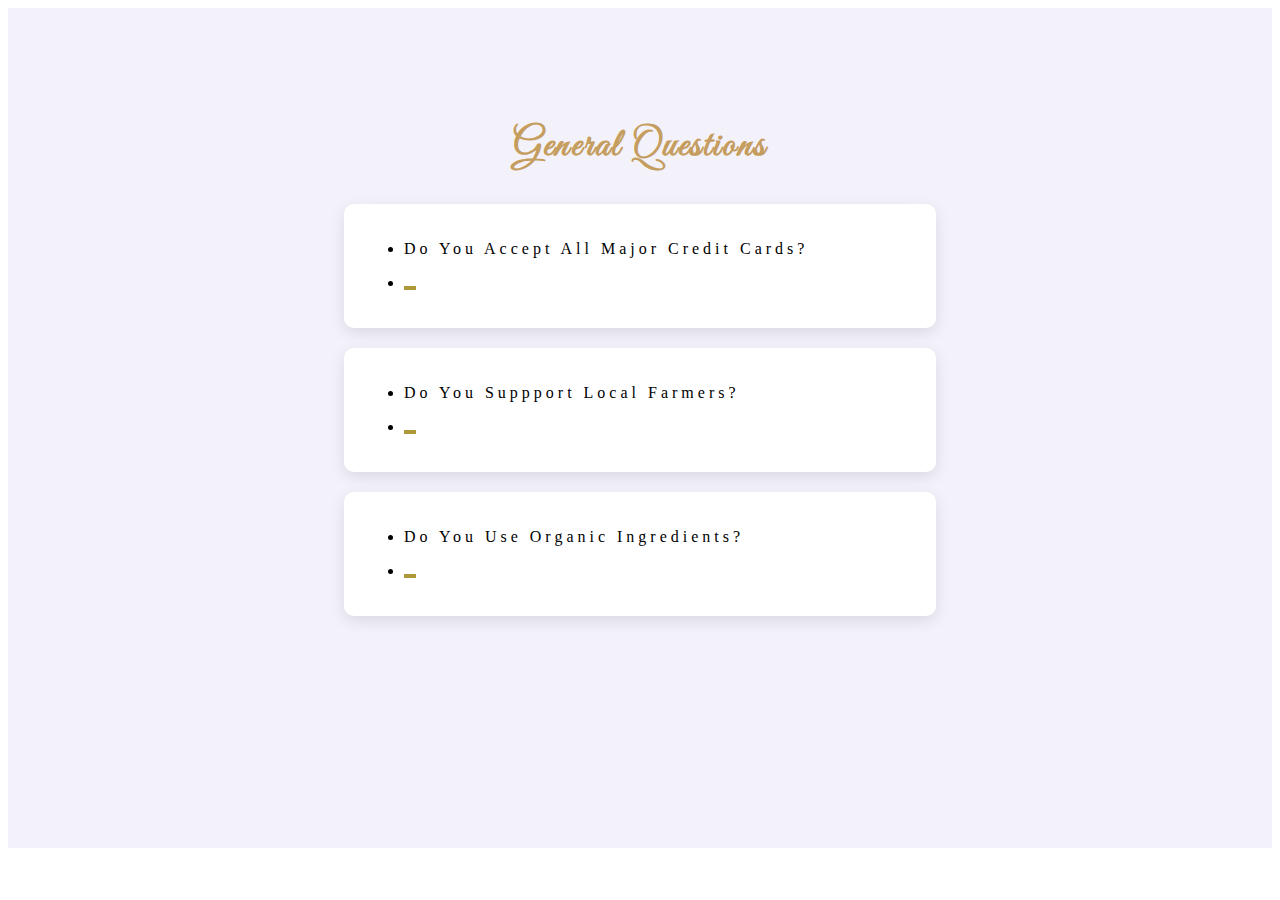
<file: JS-8-6/bài 2/index.html>
<!DOCTYPE html>
<html lang="en">
<head>
    <meta charset="UTF-8">
    <title>Title</title>
    <link href="https://cdn.jsdelivr.net/npm/bootstrap@5.1.3/dist/css/bootstrap.min.css" rel="stylesheet"
          integrity="sha384-1BmE4kWBq78iYhFldvKuhfTAU6auU8tT94WrHftjDbrCEXSU1oBoqyl2QvZ6jIW3" crossorigin="anonymous">
    <link rel="stylesheet" href="https://cdnjs.cloudflare.com/ajax/libs/font-awesome/6.0.0-beta3/css/all.min.css"
          integrity="sha512-Fo3rlrZj/k7ujTnHg4CGR2D7kSs0v4LLanw2qksYuRlEzO+tcaEPQogQ0KaoGN26/zrn20ImR1DfuLWnOo7aBA=="
          crossorigin="anonymous" referrerpolicy="no-referrer">
    <link rel="preconnect" href="https://fonts.googleapis.com">
    <link rel="preconnect" href="https://fonts.gstatic.com" crossorigin>
    <link href="https://fonts.googleapis.com/css?family=Great+Vibes&amp;display=swap" rel="stylesheet">
    <link rel="stylesheet" href="baiTest2.css">
</head>
<body>
<div class="app">
    <h2>General Questions</h2>
    <div class="row">
        <div class="col">
            <div class="category">
                <div class="title">
                    <ul class="nav justify-content-between">
                        <li class="nac-item">
                            <p>do you accept all major credit cards?</p>
                        </li>
                        <li class="more">
                            <button class="button">
                                <i class="fa-solid fa-plus"></i>
                            </button>
                        </li>
                    </ul>
                </div>
                <div class="content">
                    Lorem ipsum dolor sit amet, consectetur adipisicing elit. Est dolore illo dolores quia nemo
                    doloribus quaerat, magni numquam repellat reprehenderit.
                </div>
            </div>
            <div class="category">
                <div class="title">
                    <ul class="nav justify-content-between">
                        <li class="nac-item">
                            <p>Do You Suppport Local Farmers?</p>
                        </li>
                        <li class="more">
                            <button class="button">
                                <i class="fa-solid fa-plus"></i>
                            </button>
                        </li>
                    </ul>
                </div>
                <div class="content">
                    Lorem ipsum dolor sit amet, consectetur adipisicing elit. Est dolore illo dolores quia nemo
                    doloribus quaerat, magni numquam repellat reprehenderit.
                </div>
            </div>
            <div class="category">
                <div class="title">
                    <ul class="nav justify-content-between">
                        <li class="nac-item">
                            <p>Do You Use Organic Ingredients?</p>
                        </li>
                        <li class="more">
                            <button class="button">
                                <i class="fa-solid fa-plus"></i>
                            </button>
                        </li>
                    </ul>
                </div>
                <div class="content">
                    Lorem ipsum dolor sit amet, consectetur adipisicing elit. Est dolore illo dolores quia nemo
                    doloribus quaerat, magni numquam repellat reprehenderit.
                </div>
            </div>
        </div>
    </div>
</div>
<script type="text/javascript" src="baiTest2.js"></script>
</body>
</html>
</file>
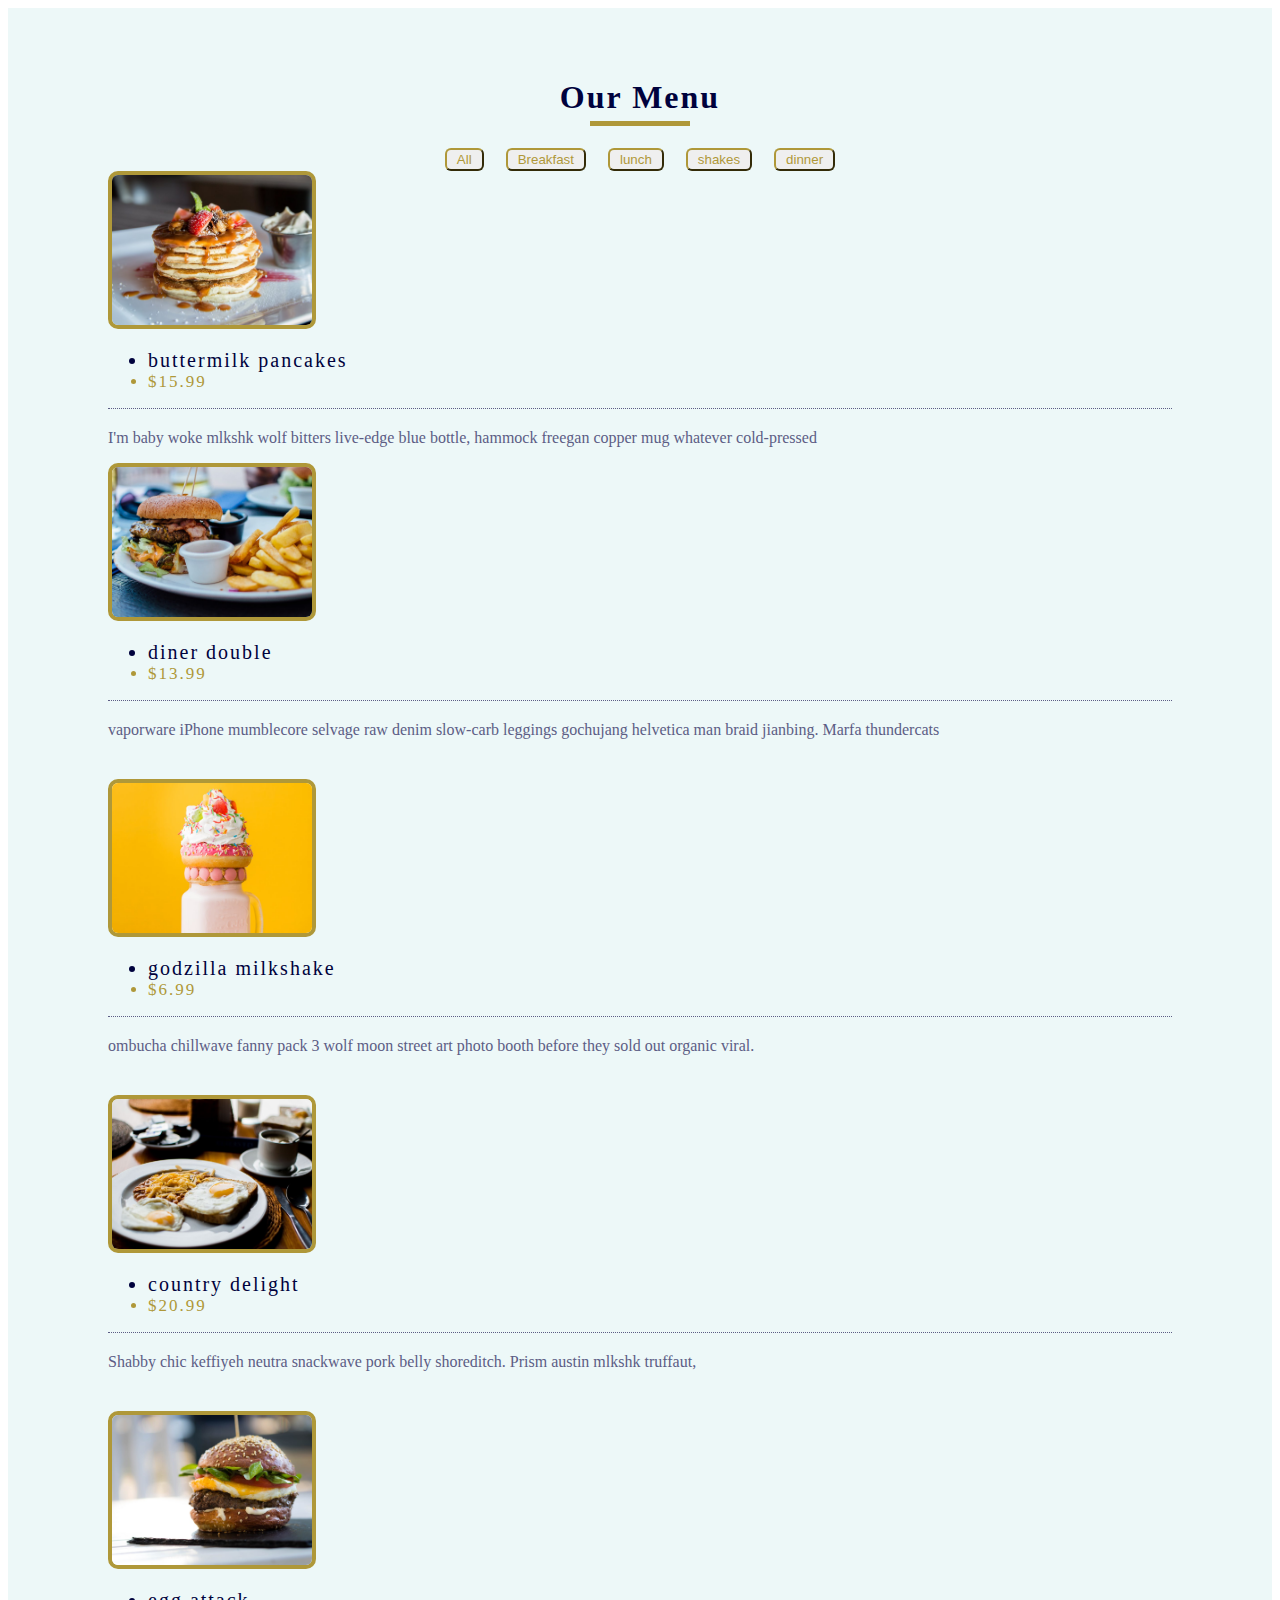
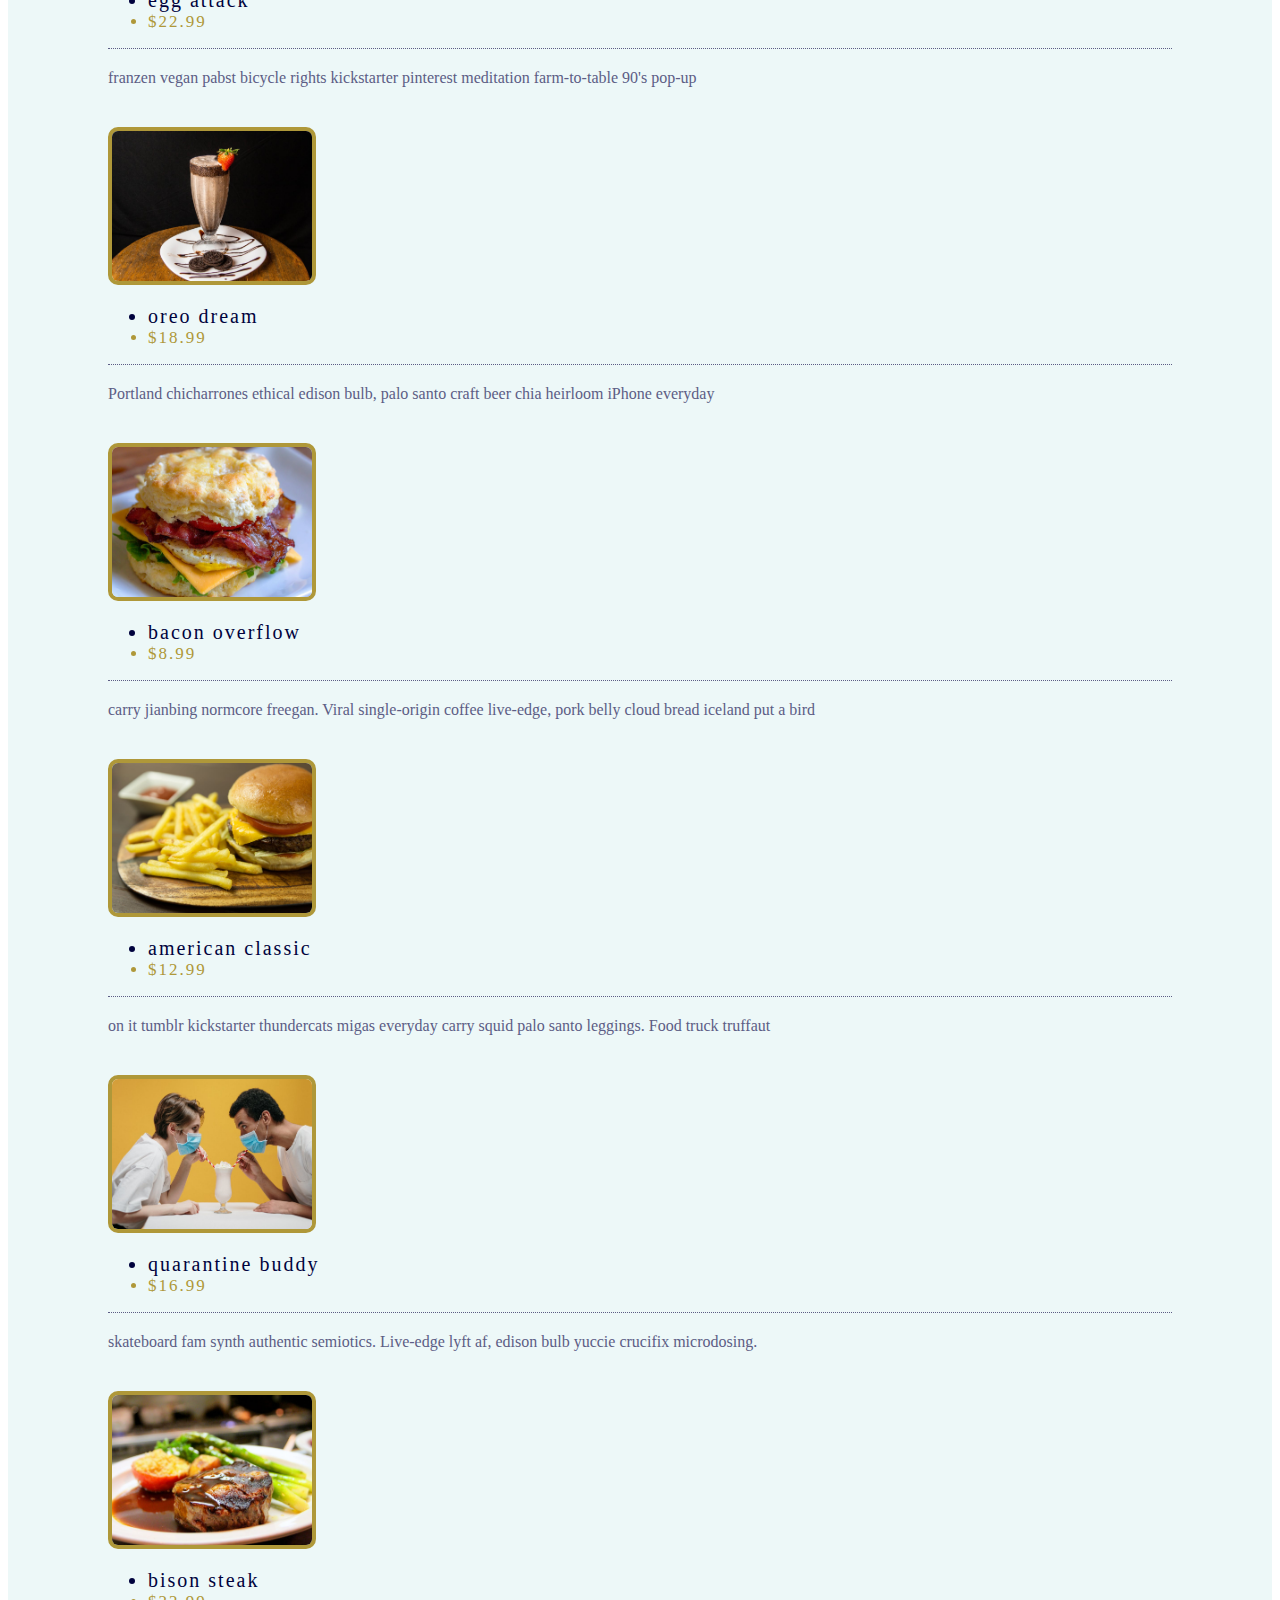
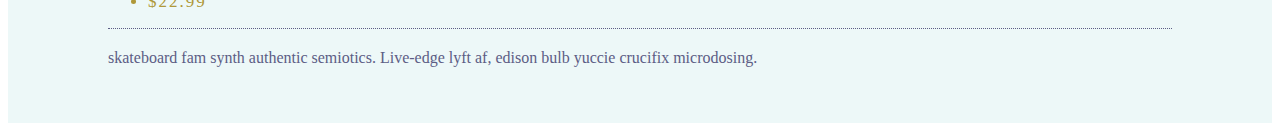
<file: JS-8-6/bài 3/index.html>
<!DOCTYPE html>
<html lang="en">
<head>
    <meta charset="UTF-8">
    <title>Title</title>
    <link href="https://cdn.jsdelivr.net/npm/bootstrap@5.1.3/dist/css/bootstrap.min.css" rel="stylesheet"
          integrity="sha384-1BmE4kWBq78iYhFldvKuhfTAU6auU8tT94WrHftjDbrCEXSU1oBoqyl2QvZ6jIW3" crossorigin="anonymous">
    <link rel="stylesheet" href="https://cdnjs.cloudflare.com/ajax/libs/font-awesome/6.0.0-beta3/css/all.min.css"
          integrity="sha512-Fo3rlrZj/k7ujTnHg4CGR2D7kSs0v4LLanw2qksYuRlEzO+tcaEPQogQ0KaoGN26/zrn20ImR1DfuLWnOo7aBA=="
          crossorigin="anonymous" referrerpolicy="no-referrer">
    <link rel="stylesheet" href="./baiTest.css">
</head>
<body>
    <div class="container-fluid menu">
        <div class="row banner">
            <h1>Our Menu</h1>
        </div>
        <div class="category row mt-4">
            <div class="category-nav">
                <button id="all" data-id="" class="">All</button>
                <button id="breakfast" data-id="breakfast" class="">Breakfast</button>
                <button id="lunch" data-id="lunch" class="">lunch</button>
                <button id="shakes" data-id="shakes" class="">shakes</button>
                <button id="dinner" data-id="dinner" class="dinner ">dinner</button>
            </div>
        </div>
        <div class="content mt-5">
            <div id="list-item" class="row ">
                <div class="col-md-6 item">
                    <div class="row">
                        <div class="col-5">
                            <img src="./item-1.jpeg" class="img-fluid">
                        </div>
                        <div class="col-7">
                            <ul class="nav justify-content-between">
                                <li class="nav-item title">buttermilk pancakes</li>
                                <li class="nav-item price">1555</li>
                            </ul>
                            <p class="des mt-2">
                                I'm baby woke mlkshk wolf bitters live-edge blue bottle, hammock freegan copper mug whatever cold-pressed
                            </p>
                        </div>
                    </div>
                </div>
            </div>
        </div>
    </div>
<script type="text/javascript"  src="./BaiTest.js"></script>
</body>
</html>
</file>
<file: JS-8-6/bài 2/baiTest2.css>
.app{
    background: #f3f2fa;
    padding: 80px;
    min-height: 680px;
}
h2{
    text-align: center;
    font-family: 'Great Vibes', cursive;
    font-size: 40px;
    color: #c59d5f;
    font-weight: 600;
    letter-spacing: 2px;
}
.category {
    width: 50%;
    margin: 20px auto;
    background: white;
    border-radius: 10px;
    padding: 20px;
    box-shadow: 0 5px 15px rgba(0, 0, 0, 0.1);
}
.title{
    text-transform: capitalize;
    font-size: 16px;
    letter-spacing: 4px;
}
.button{
    color: #af9839;
    border: 2px solid #af9839;
    transition: 0.3s all linear;
    padding: 0px 4px;
    background: white;
}
.button:hover{
    transform: rotate(90deg);
}

.content{
    display: none;
    border-top: 1px solid #c7c5c5;
    color: #1c69a8;
    padding-top: 10px;
    font-size: 18px;
}
</file>
<file: JS-8-6/bài 3/baiTest.css>
.menu{
    text-align: center;
    padding: 40px 100px;
    background: #edf8f8;
    min-height: 650px;
}
.banner h1{
    font-weight: 700;
    color: #00023d;
    position: relative;
    letter-spacing: 2px;
    padding: 10px;
}
.banner h1:after{
    content: "";
    background: #af9839;
    width: 100px;
    height: 5px;
    bottom: 0;
    left: 50%;
    transform: translateX(-50%);
    position: absolute;
}
.category button{
    border: 2px solid #af9839;
    border-right-color: #332b08;
    border-bottom-color: #332b08;
    border-radius: 6px;
    padding: 2px 10px;
    color:#af9839 ;
    transition: all 1s;
}
.category button:hover{
    background: #504408;
    color: white;
}
button+button{
    margin-left: 18px;
}
.content {
    text-align: justify;
}
.content .title{
    color: #00023d;
    font-size: 20px;
    font-weight: 500;
    letter-spacing: 2px;
}
.content img{
    border: 4px solid #af9839;
    border-radius: 10px;
}
.des{
    border-top: 1px dotted ;
    padding-top: 20px;
}
img{
    width: 200px;
    height: 150px;
    object-fit: cover;
}
.price{
    color: #af9839;
    font-size: 17px;
    font-weight: 500;
    letter-spacing: 2px;
}
.des{
    color: #5c5d85;
}
.item + .item:not(:nth-child(2)){
    margin-top: 40px;
}
@media only screen and (max-width: 700px){
    .menu{
        text-align: center;
        padding: 40px 20px;
        background: #edf8f8;
        min-height: 650px;
    }
}
@media only screen and (max-width: 1200px){
    .item + .item{
        margin-top: 40px;
    }
 }
</file>
